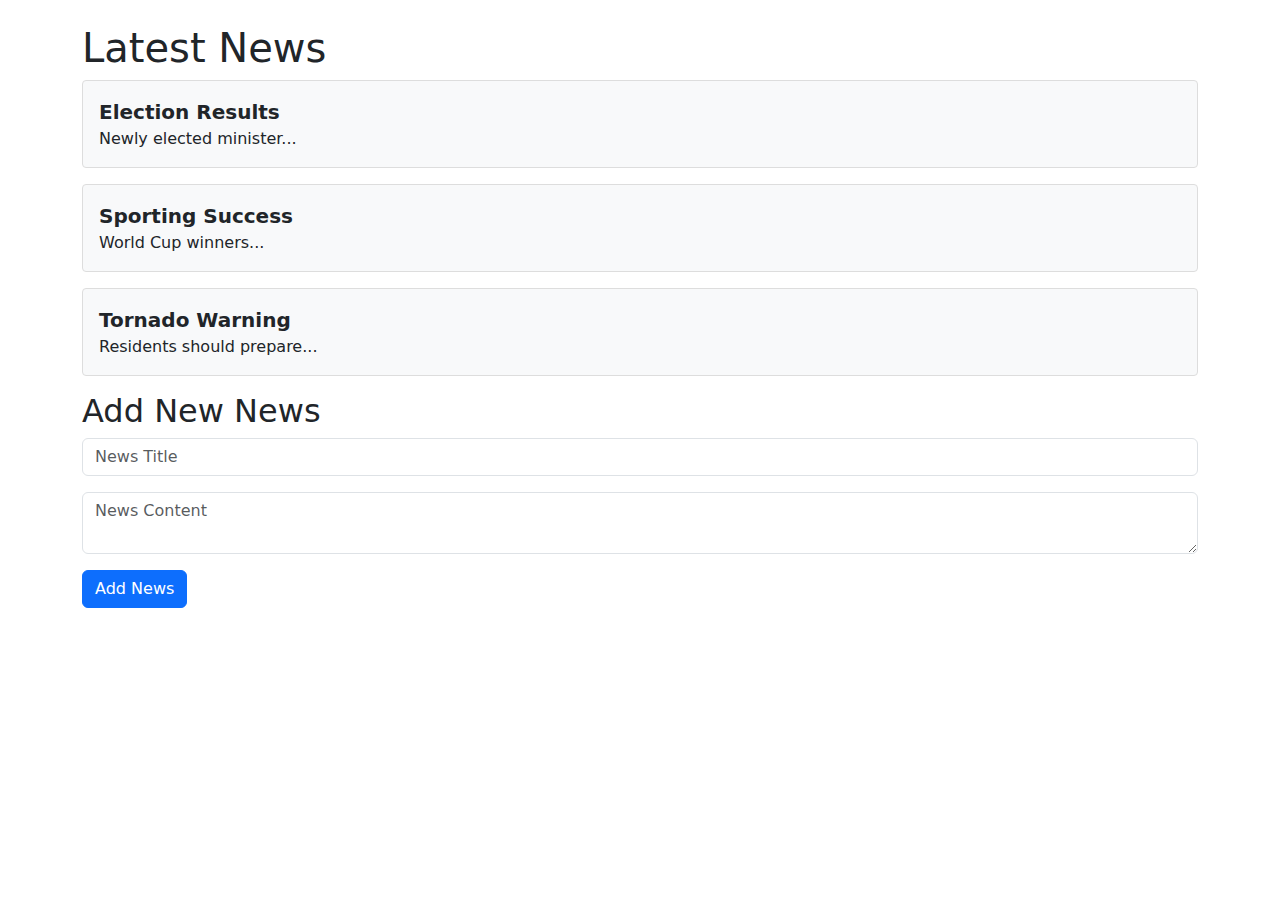
<file: Lab5.2/index.html>
<!DOCTYPE html>
<html lang="en">
<head>
    <meta charset="UTF-8">
    <meta name="viewport" content="width=device-width, initial-scale=1.0">
    <title>News Feed</title>
    <link href="https://stackpath.bootstrapcdn.com/bootstrap/5.3.0/css/bootstrap.min.css" rel="stylesheet">
    <link rel="stylesheet" href="index.css">
</head>
<body>
    <div class="container mt-4">
        <h1>Latest News</h1>
        <div id="news-container"></div>

        <h2>Add New News</h2>
        <div class="form-group">
            <input type="text" id="news-title" class="form-control" placeholder="News Title" />
        </div>
        <div class="form-group">
            <textarea id="news-content" class="form-control" placeholder="News Content"></textarea>
        </div>
        <button id="add-news-button" class="btn btn-primary">Add News</button>
    </div>
</body>
<script src="index.js"></script>
</html>
</file>
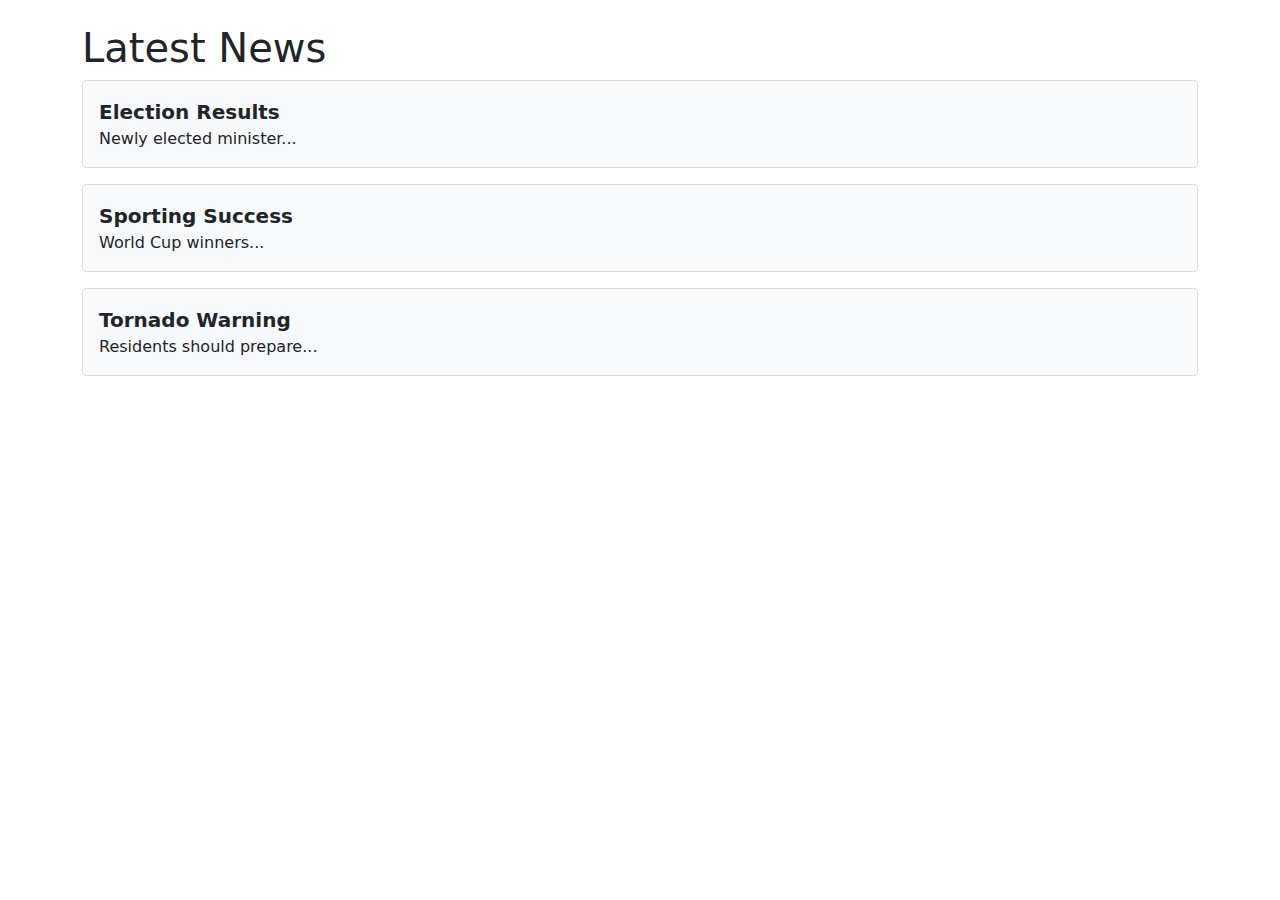
<file: Lab5/index.html>
<!DOCTYPE html>
<html lang="en">
  <head>
    <meta charset="UTF-8" />
    <meta name="viewport" content="width=device-width, initial-scale=1.0" />
    <title>News Feed</title>
    <link
      href="https://stackpath.bootstrapcdn.com/bootstrap/5.3.0/css/bootstrap.min.css"
      rel="stylesheet"
    />
    <link href="index.css" rel="stylesheet" />
  </head>
  <body>
    <div class="container mt-4">
      <h1>Latest News</h1>
      <div id="news-container"></div>
    </div>
  </body>
  <script src="index.js"></script>
</html>
</file>
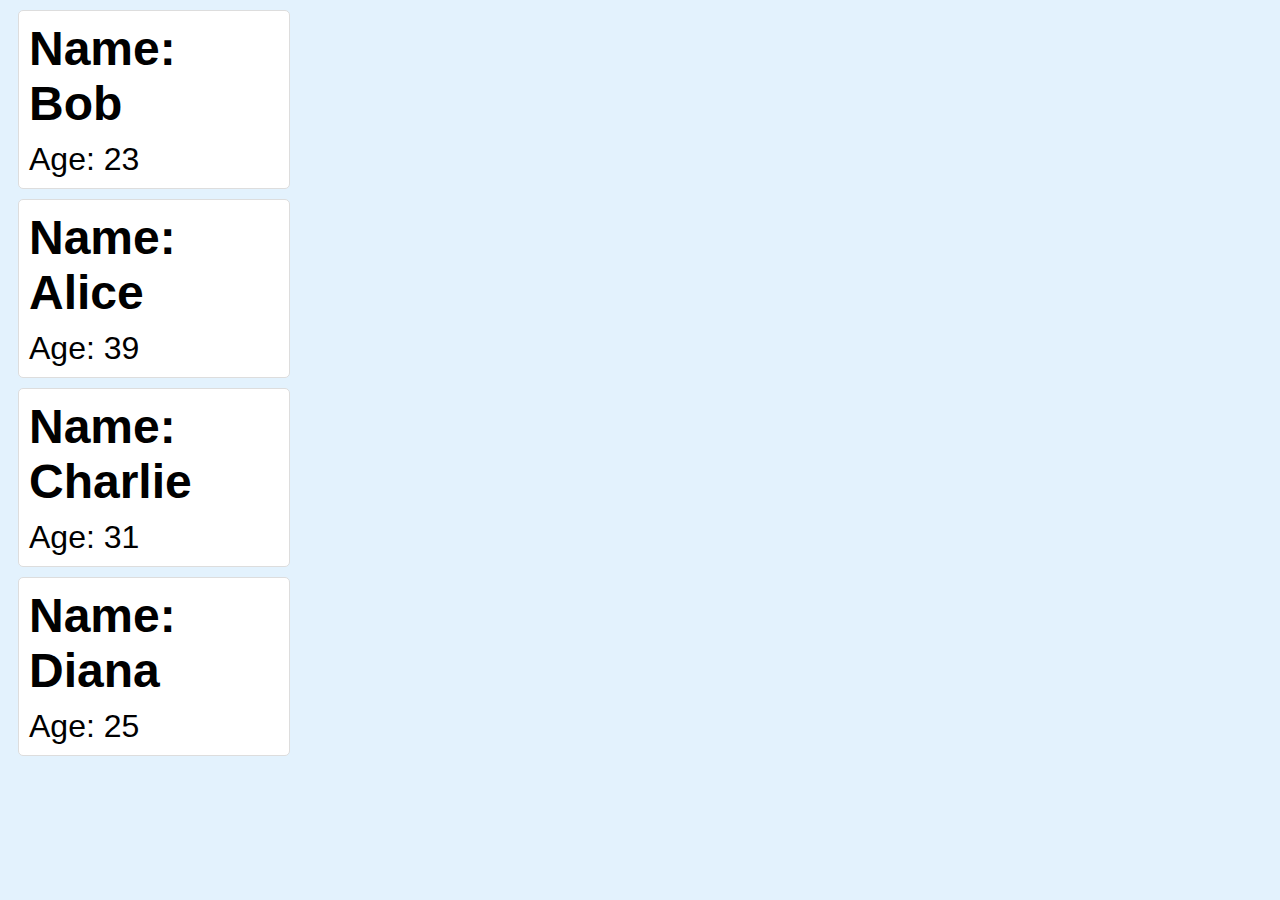
<file: Cards.html>
<!DOCTYPE html>
<html>
  <head>
    <style>
      body {
        font-family: Arial, Helvetica, sans-serif;
        background-color: #e3f2fd;
      }
      .card {
        padding: 10px;
        border: 1px solid #ddd;
        border-radius: 5px;
        background-color: #fff;
        margin: 10px;
        width: 250px;
      }
      .card-title {
        font-weight: 600;
        font-size: 3em;
        padding: 0 0 10px 0;
      }
      .card-description {
        font-weight: 400;
        font-size: 2em;
      }
    </style>
  </head>
  <body>
    <template id="card-template">
      <div class="card">
        <div class="card-body">
          <div class="card-title"></div>
          <div class="card-description"></div>
        </div>
      </div>
    </template>

    <div id="card-list"></div>

    <script>
      function addCard(title, description) {
        const template = document
          .getElementById("card-template")
          .content.cloneNode(true);

        template.querySelector(".card-title").innerText = title;
        template.querySelector(".card-description").innerText = description;

        document.querySelector("#card-list").appendChild(template);
      }

      const data = [
        { name: "Bob", age: 23 },
        { name: "Alice", age: 39 },
        { name: "Charlie", age: 31 },
        { name: "Diana", age: 25 },
      ];

      data.forEach((item) => {
        addCard(`Name: ${item.name}`, `Age: ${item.age}`);
      });
    </script>
  </body>
</html>
</file>
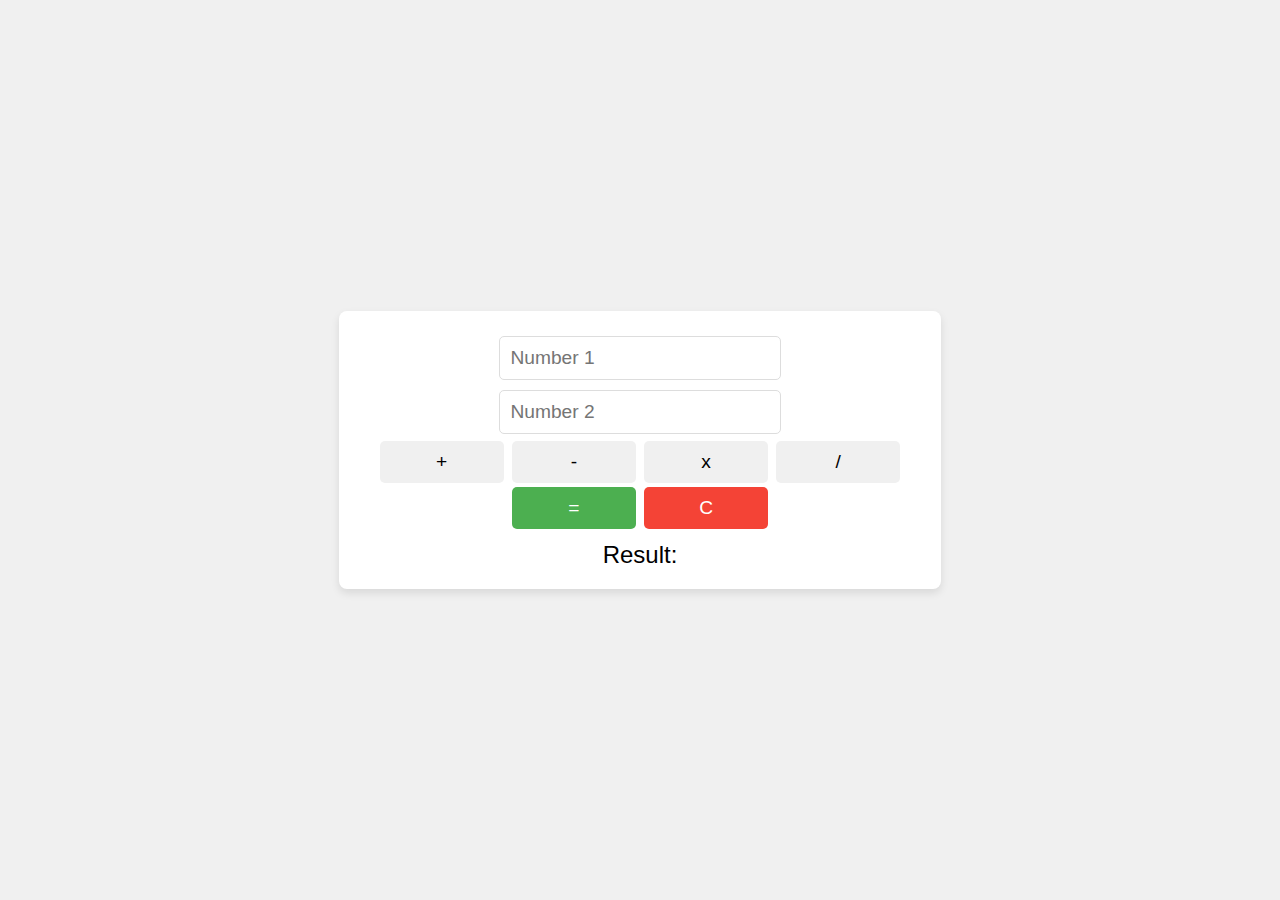
<file: Lab2/Calculator.html>
<!DOCTYPE html>
<html lang="en">
<head>
    <meta charset="UTF-8">
    <meta name="viewport" content="width=device-width, initial-scale=1.0">
    <title>Calculator</title>
    <link rel="stylesheet" href="Calculator.css">
</head>
<body>
    <div class="calculator">
        <input id="num1" type="number" placeholder="Number 1">
        <input id="num2" type="number" placeholder="Number 2">
        <div class="operators">
            <button class="operator" onclick="setOperator('+')">+</button>
            <button class="operator" onclick="setOperator('-')">-</button>
            <button class="operator" onclick="setOperator('*')">x</button>
            <button class="operator" onclick="setOperator('/')">/</button>
        </div>
        <button class="equals" onclick="calculate()">=</button>
        <button class="reset" onclick="reset()">C</button>
        <div class="result" id="result">Result: </div>
    </div>

    <script src="Calculator.js"></script>
</body>
</html>
</file>
<file: Lab5.2/index.css>
.news-item {
    margin-bottom: 1rem;
    padding: 1rem;
    border: 1px solid #ddd;
    border-radius: 0.25rem;
    background-color: #f8f9fa;
}
.news-title {
    font-size: 1.25rem;
    font-weight: bold;
}
.news-content {
    font-size: 1rem;
}
.form-group {
    margin-bottom: 1rem;
}
</file>
<file: Lab5/index.css>
.news-item {
    margin-bottom: 1rem;
    padding: 1rem;
    border: 1px solid #ddd;
    border-radius: 0.25rem;
    background-color: #f8f9fa;
  }
  .news-title {
    font-size: 1.25rem;
    font-weight: bold;
  }
  .news-content {
    font-size: 1rem;
  }
</file>
<file: Lab2/Calculator.css>
body {
    font-family: Arial, Helvetica, sans-serif;
    display: flex;
    justify-content: center;
    align-items: center;
    height: 100vh;
    background-color: #f0f0f0;
    margin: 0;
}

.calculator {
    background: white;
    padding: 20px;
    border-radius: 8px;
    box-shadow: 0 4px 8px rgba(0,0,0,0.1);
    text-align: center;
}

input {
    width: calc(50% - 22px);
    padding: 10px;
    margin: 5px;
    font-size: 1.2em;
    border: 1px solid #ddd;
    border-radius: 5px;
}

button {
    width: 22%;
    padding: 10px;
    font-size: 1.2em;
    margin: 2px;
    border: none;
    border-radius: 5px;
    cursor: pointer;
}

button.operator {
    background-color: #f0f0f0;
}

button.equals {
    background-color: #4CAF50;
    color: white;
}

button.reset {
    background-color: #f44336;
    color: white;
}

.result {
    margin-top: 10px;
    font-size: 1.5em;
}
</file>
